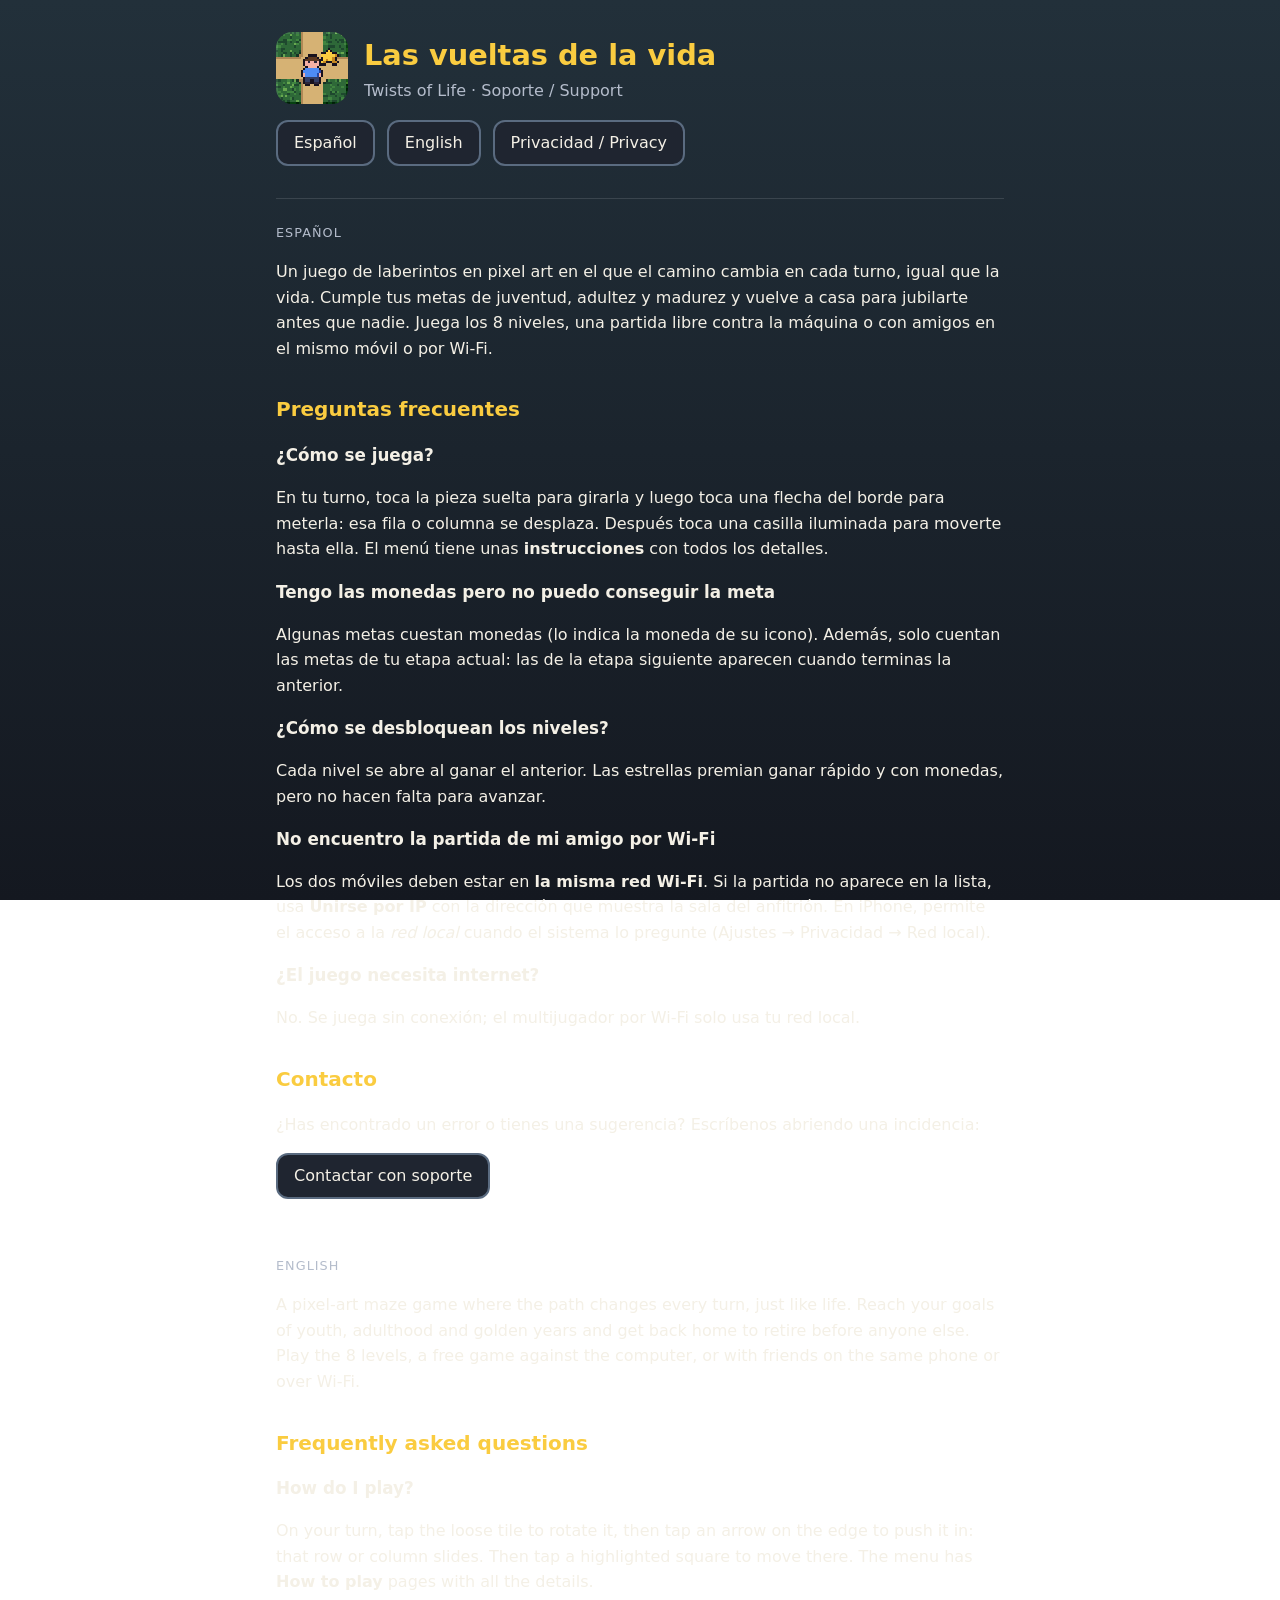
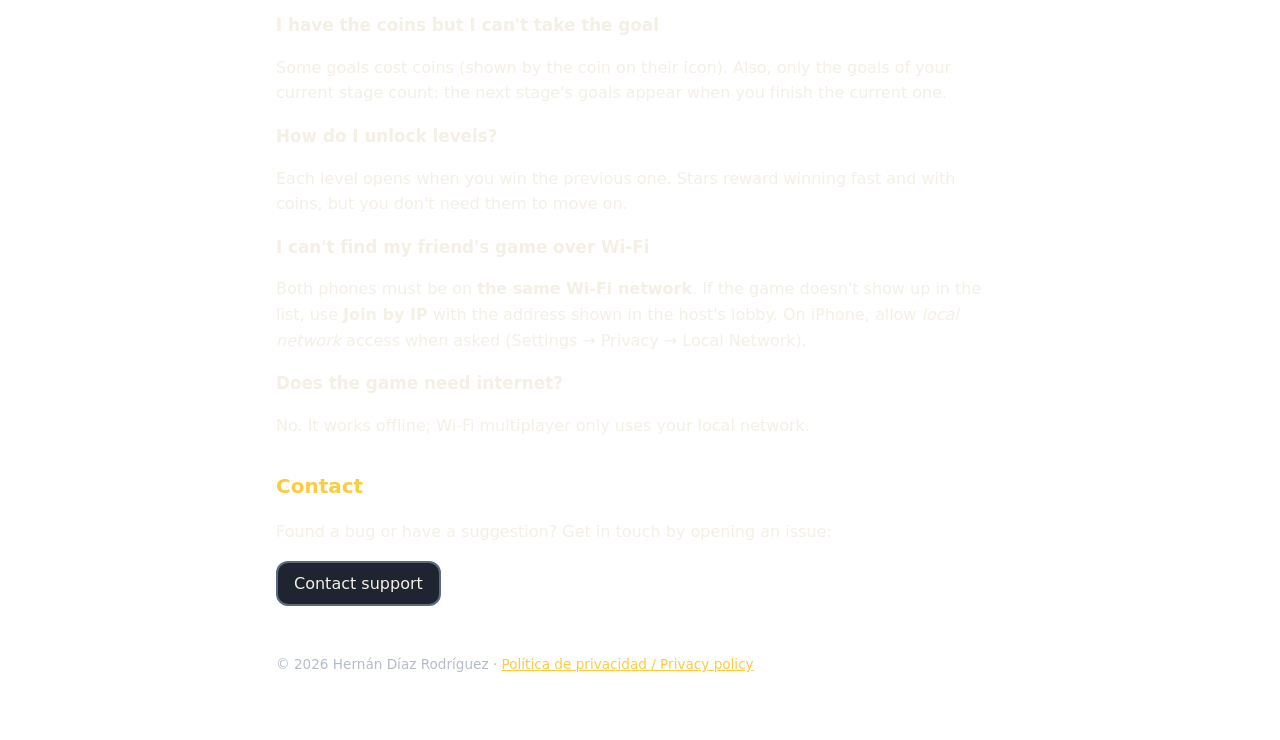
<file: index.html>
<!DOCTYPE html>
<html lang="es">
<head>
  <meta charset="utf-8">
  <meta name="viewport" content="width=device-width, initial-scale=1">
  <title>Las vueltas de la vida · Soporte</title>
  <meta name="description" content="Soporte y ayuda de Las vueltas de la vida (Twists of Life), un juego de laberintos en pixel art.">
  <link rel="icon" href="icon.png">
  <link rel="stylesheet" href="style.css">
</head>
<body>
<main>
  <header>
    <img src="icon.png" alt="Icono de Las vueltas de la vida">
    <div>
      <h1>Las vueltas de la vida</h1>
      <div class="muted">Twists of Life · Soporte / Support</div>
    </div>
  </header>
  <nav>
    <a href="#es">Español</a>
    <a href="#en">English</a>
    <a href="privacy.html">Privacidad / Privacy</a>
  </nav>

  <section id="es">
    <p class="lang">Español</p>
    <p>Un juego de laberintos en pixel art en el que el camino cambia en cada turno, igual que la vida. Cumple tus metas de juventud, adultez y madurez y vuelve a casa para jubilarte antes que nadie. Juega los 8 niveles, una partida libre contra la máquina o con amigos en el mismo móvil o por Wi‑Fi.</p>

    <h2>Preguntas frecuentes</h2>
    <h3>¿Cómo se juega?</h3>
    <p>En tu turno, toca la pieza suelta para girarla y luego toca una flecha del borde para meterla: esa fila o columna se desplaza. Después toca una casilla iluminada para moverte hasta ella. El menú tiene unas <strong>instrucciones</strong> con todos los detalles.</p>
    <h3>Tengo las monedas pero no puedo conseguir la meta</h3>
    <p>Algunas metas cuestan monedas (lo indica la moneda de su icono). Además, solo cuentan las metas de tu etapa actual: las de la etapa siguiente aparecen cuando terminas la anterior.</p>
    <h3>¿Cómo se desbloquean los niveles?</h3>
    <p>Cada nivel se abre al ganar el anterior. Las estrellas premian ganar rápido y con monedas, pero no hacen falta para avanzar.</p>
    <h3>No encuentro la partida de mi amigo por Wi‑Fi</h3>
    <p>Los dos móviles deben estar en <strong>la misma red Wi‑Fi</strong>. Si la partida no aparece en la lista, usa <strong>Unirse por IP</strong> con la dirección que muestra la sala del anfitrión. En iPhone, permite el acceso a la <em>red local</em> cuando el sistema lo pregunte (Ajustes → Privacidad → Red local).</p>
    <h3>¿El juego necesita internet?</h3>
    <p>No. Se juega sin conexión; el multijugador por Wi‑Fi solo usa tu red local.</p>

    <h2>Contacto</h2>
    <p>¿Has encontrado un error o tienes una sugerencia? Escríbenos abriendo una incidencia:</p>
    <p><a class="button" href="https://github.com/HernanDiaz/vueltas-de-la-vida-web/issues/new">Contactar con soporte</a></p>
  </section>

  <section id="en">
    <p class="lang">English</p>
    <p>A pixel-art maze game where the path changes every turn, just like life. Reach your goals of youth, adulthood and golden years and get back home to retire before anyone else. Play the 8 levels, a free game against the computer, or with friends on the same phone or over Wi‑Fi.</p>

    <h2>Frequently asked questions</h2>
    <h3>How do I play?</h3>
    <p>On your turn, tap the loose tile to rotate it, then tap an arrow on the edge to push it in: that row or column slides. Then tap a highlighted square to move there. The menu has <strong>How to play</strong> pages with all the details.</p>
    <h3>I have the coins but I can't take the goal</h3>
    <p>Some goals cost coins (shown by the coin on their icon). Also, only the goals of your current stage count: the next stage's goals appear when you finish the current one.</p>
    <h3>How do I unlock levels?</h3>
    <p>Each level opens when you win the previous one. Stars reward winning fast and with coins, but you don't need them to move on.</p>
    <h3>I can't find my friend's game over Wi‑Fi</h3>
    <p>Both phones must be on <strong>the same Wi‑Fi network</strong>. If the game doesn't show up in the list, use <strong>Join by IP</strong> with the address shown in the host's lobby. On iPhone, allow <em>local network</em> access when asked (Settings → Privacy → Local Network).</p>
    <h3>Does the game need internet?</h3>
    <p>No. It works offline; Wi‑Fi multiplayer only uses your local network.</p>

    <h2>Contact</h2>
    <p>Found a bug or have a suggestion? Get in touch by opening an issue:</p>
    <p><a class="button" href="https://github.com/HernanDiaz/vueltas-de-la-vida-web/issues/new">Contact support</a></p>
  </section>

  <footer>© 2026 Hernán Díaz Rodríguez · <a href="privacy.html">Política de privacidad / Privacy policy</a></footer>
</main>
</body>
</html>
</file>
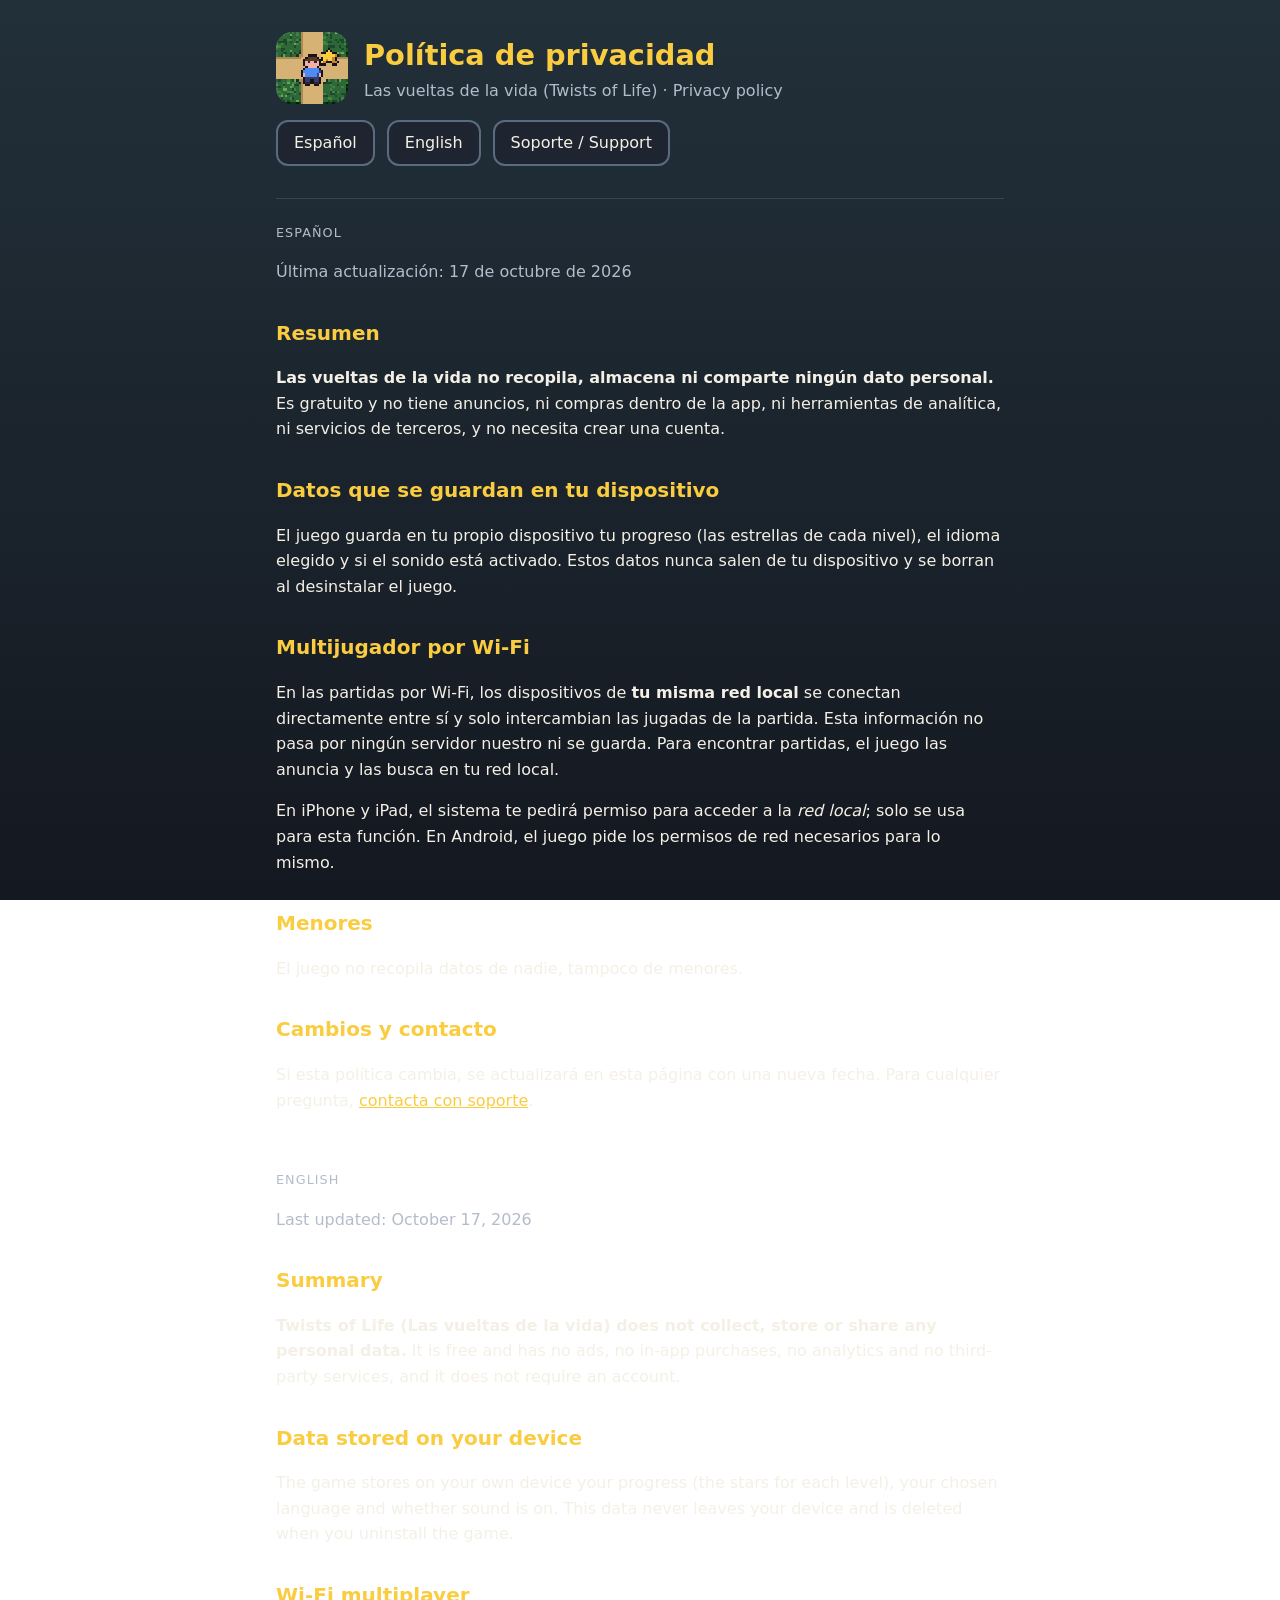
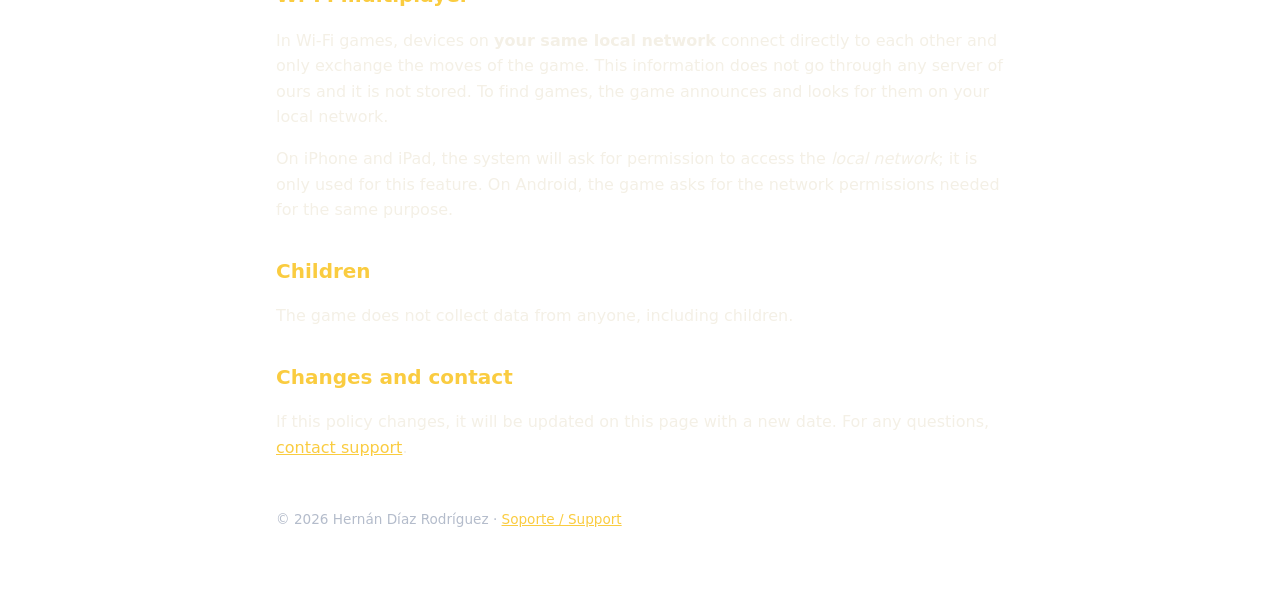
<file: privacy.html>
<!DOCTYPE html>
<html lang="es">
<head>
  <meta charset="utf-8">
  <meta name="viewport" content="width=device-width, initial-scale=1">
  <title>Las vueltas de la vida · Privacidad</title>
  <meta name="description" content="Política de privacidad de Las vueltas de la vida (Twists of Life): el juego no recopila datos personales.">
  <link rel="icon" href="icon.png">
  <link rel="stylesheet" href="style.css">
</head>
<body>
<main>
  <header>
    <img src="icon.png" alt="Icono de Las vueltas de la vida">
    <div>
      <h1>Política de privacidad</h1>
      <div class="muted">Las vueltas de la vida (Twists of Life) · Privacy policy</div>
    </div>
  </header>
  <nav>
    <a href="#es">Español</a>
    <a href="#en">English</a>
    <a href="index.html">Soporte / Support</a>
  </nav>

  <section id="es">
    <p class="lang">Español</p>
    <p class="muted">Última actualización: 17 de octubre de 2026</p>

    <h2>Resumen</h2>
    <p><strong>Las vueltas de la vida no recopila, almacena ni comparte ningún dato personal.</strong> Es gratuito y no tiene anuncios, ni compras dentro de la app, ni herramientas de analítica, ni servicios de terceros, y no necesita crear una cuenta.</p>

    <h2>Datos que se guardan en tu dispositivo</h2>
    <p>El juego guarda en tu propio dispositivo tu progreso (las estrellas de cada nivel), el idioma elegido y si el sonido está activado. Estos datos nunca salen de tu dispositivo y se borran al desinstalar el juego.</p>

    <h2>Multijugador por Wi‑Fi</h2>
    <p>En las partidas por Wi‑Fi, los dispositivos de <strong>tu misma red local</strong> se conectan directamente entre sí y solo intercambian las jugadas de la partida. Esta información no pasa por ningún servidor nuestro ni se guarda. Para encontrar partidas, el juego las anuncia y las busca en tu red local.</p>
    <p>En iPhone y iPad, el sistema te pedirá permiso para acceder a la <em>red local</em>; solo se usa para esta función. En Android, el juego pide los permisos de red necesarios para lo mismo.</p>

    <h2>Menores</h2>
    <p>El juego no recopila datos de nadie, tampoco de menores.</p>

    <h2>Cambios y contacto</h2>
    <p>Si esta política cambia, se actualizará en esta página con una nueva fecha. Para cualquier pregunta, <a href="https://github.com/HernanDiaz/vueltas-de-la-vida-web/issues/new">contacta con soporte</a>.</p>
  </section>

  <section id="en">
    <p class="lang">English</p>
    <p class="muted">Last updated: October 17, 2026</p>

    <h2>Summary</h2>
    <p><strong>Twists of Life (Las vueltas de la vida) does not collect, store or share any personal data.</strong> It is free and has no ads, no in-app purchases, no analytics and no third-party services, and it does not require an account.</p>

    <h2>Data stored on your device</h2>
    <p>The game stores on your own device your progress (the stars for each level), your chosen language and whether sound is on. This data never leaves your device and is deleted when you uninstall the game.</p>

    <h2>Wi‑Fi multiplayer</h2>
    <p>In Wi‑Fi games, devices on <strong>your same local network</strong> connect directly to each other and only exchange the moves of the game. This information does not go through any server of ours and it is not stored. To find games, the game announces and looks for them on your local network.</p>
    <p>On iPhone and iPad, the system will ask for permission to access the <em>local network</em>; it is only used for this feature. On Android, the game asks for the network permissions needed for the same purpose.</p>

    <h2>Children</h2>
    <p>The game does not collect data from anyone, including children.</p>

    <h2>Changes and contact</h2>
    <p>If this policy changes, it will be updated on this page with a new date. For any questions, <a href="https://github.com/HernanDiaz/vueltas-de-la-vida-web/issues/new">contact support</a>.</p>
  </section>

  <footer>© 2026 Hernán Díaz Rodríguez · <a href="index.html">Soporte / Support</a></footer>
</main>
</body>
</html>
</file>
<file: style.css>
:root {
  --bg: #141820;
  --bg2: #22303a;
  --panel: #1f2530;
  --text: #f4f0e6;
  --muted: #b4bccb;
  --accent: #facc40;
  --border: #5a6b80;
}
* { box-sizing: border-box; }
body {
  margin: 0;
  font-family: system-ui, -apple-system, "Segoe UI", Roboto, sans-serif;
  line-height: 1.6;
  color: var(--text);
  background: linear-gradient(180deg, var(--bg2), var(--bg)) fixed;
  min-height: 100vh;
}
main { max-width: 760px; margin: 0 auto; padding: 32px 16px 64px; }
header { display: flex; align-items: center; gap: 16px; margin-bottom: 8px; }
header img { width: 72px; height: 72px; border-radius: 16px; image-rendering: pixelated; }
h1 { margin: 0; font-size: 1.8rem; color: var(--accent); }
h2 { margin-top: 2rem; font-size: 1.25rem; color: var(--accent); }
h3 { margin-bottom: 0.25rem; font-size: 1.05rem; }
p, li { color: var(--text); }
.muted { color: var(--muted); }
nav { margin: 16px 0 24px; display: flex; gap: 12px; flex-wrap: wrap; }
nav a, .button {
  display: inline-block;
  padding: 8px 16px;
  border: 2px solid var(--border);
  border-radius: 12px;
  color: var(--text);
  text-decoration: none;
  background: var(--panel);
}
nav a:hover, .button:hover { border-color: var(--accent); }
a { color: var(--accent); }
section { border-top: 1px solid rgba(255, 255, 255, 0.12); margin-top: 32px; }
.lang { font-size: 0.8rem; letter-spacing: 0.08em; text-transform: uppercase; color: var(--muted); margin-top: 24px; }
footer { margin-top: 48px; font-size: 0.85rem; color: var(--muted); }
</file>
